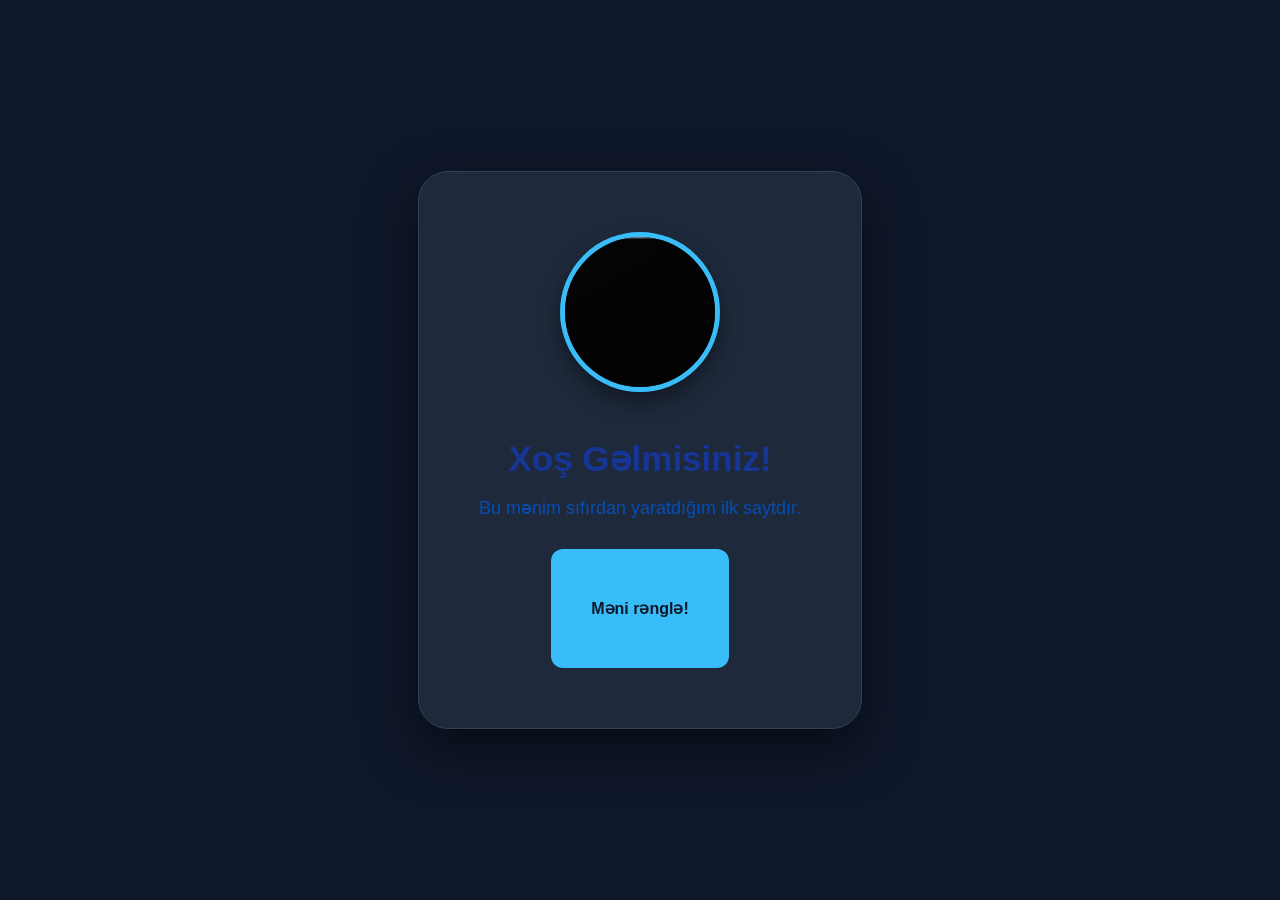
<file: index.html>
<!DOCTYPE html>
<html lang="az">
<head>
    <meta charset="UTF-8">
    <title>Nihatın Saytı</title>
    <link rel="stylesheet" href="style.css">
</head>
<body>

    <div class="container">
        <img src="images.png" alt="Profil şəkli" class="profile-img">

        <h1>Xoş Gəlmisiniz!</h1>
        <p>Bu mənim sıfırdan yaratdığım ilk saytdır.</p>
        <button>Məni rənglə!</button>
    </div>
<script src="script.js"></script>
</body>
</html>
</file>
<file: style.css>
/* Bütün səhifənin nizamlanması */
body {
    background-color: #0f172a; /* Tünd və professional fon rəngi */
    display: flex;
    justify-content: center;
    align-items: center;
    height: 100vh;
    margin: 0;
    font-family: 'Segoe UI', sans-serif;
}

/* Ortadakı qutu (konteyner) */
.container {
    text-align: center;
    background: #1e293b;
    padding: 60px;
    border-radius: 30px;
    box-shadow: 0 20px 50px rgba(0, 0, 0, 0.5);
    border: 1px solid #334155;
}

/* Başlıq dizaynı */
h1 {
    color: #163695; /* Göy rəngli başlıq */
    font-size: 35px;
    margin-bottom: 10px;
}

/* Yazı dizaynı */
p {
    color: #064eb4;
    font-size: 18px;
    margin-bottom: 30px;
}

/* Düymənin möhtəşəm görünüşü */
button {
    background-color: #38bdf8;
    color: #0f172a;
    border: none;
    padding: 50px 40px;
    border-radius: 12px;
    font-weight: bold;
    font-size: 16px;
    cursor: pointer;
    transition: all 0.3s ease;
}

/* Düymənin üzərinə gələndə baş verənlər */
button:hover {
    background-color: #7dd3fc;
    transform: translateY(-3px); /* Bir az yuxarı qalxsın */
    box-shadow: 0 10px 20px rgba(56, 189, 248, 0.3);
}.profile-img {
    width: 150px;            /* Şəklin eni */
    height: 150px;           /* Şəklin hündürlüyü */
    border-radius: 50%;      /* Şəkli tam dairəvi edir */
    object-fit: cover;       /* Şəkli əzilməyə qoymur */
    border: 5px solid #38bdf8; /* Şəklin ətrafına göy haşiyə */
    margin-bottom: 20px;     /* Aşağıdakı yazı ilə məsafə */
    box-shadow: 0 10px 20px rgba(0, 0, 0, 0.4); /* Şəklə kölgə verir */
}
</file>
